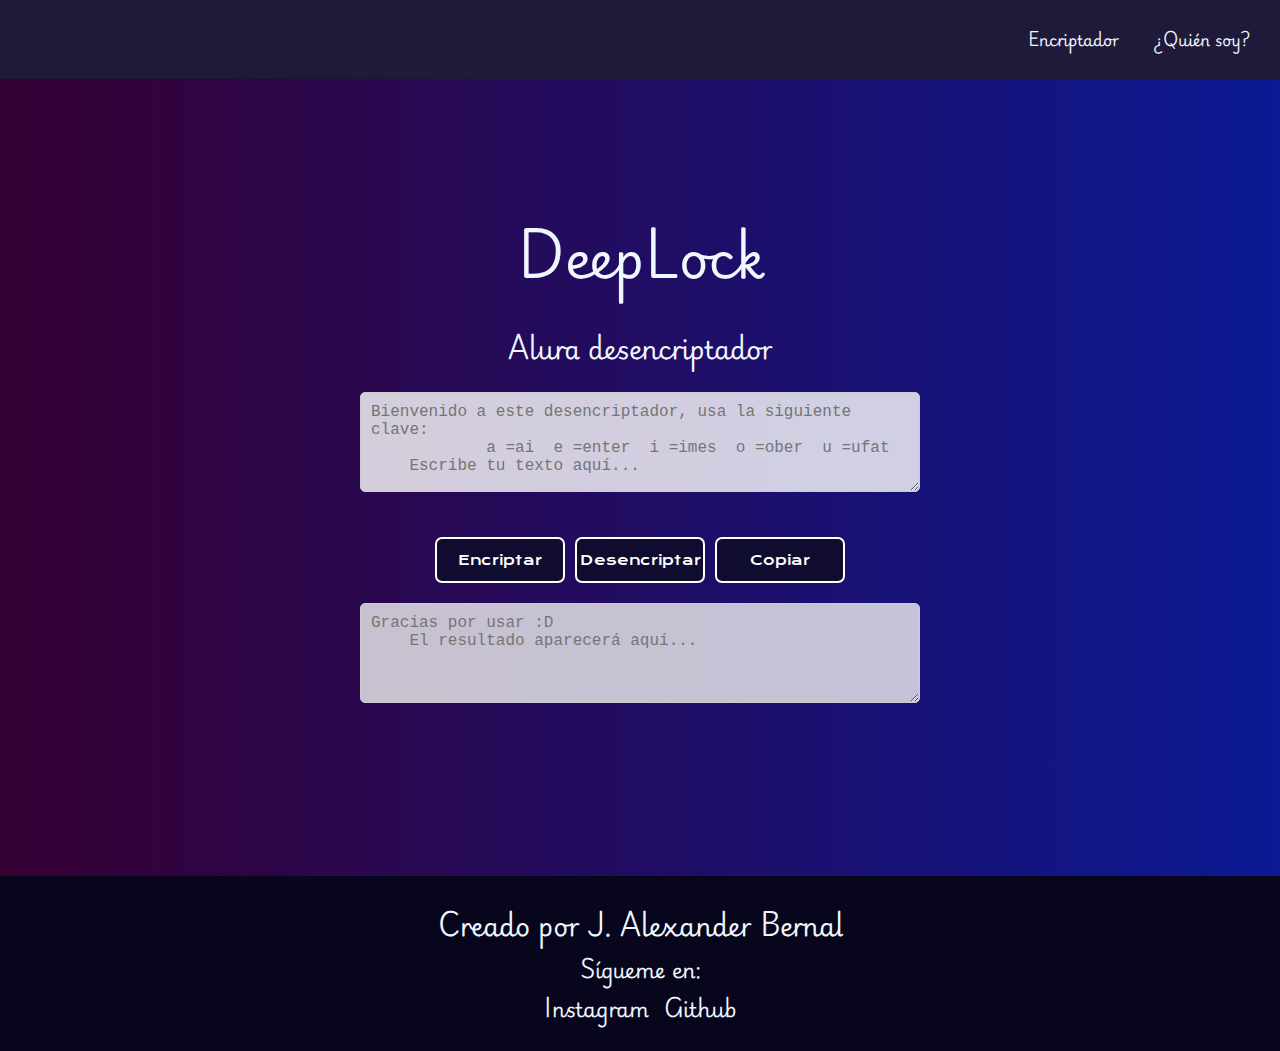
<file: index.html>
<!DOCTYPE html>
<html lang="es-mx">

<head>
    <meta charset="UTF-8">
    <meta name="viewport" content="width=device-width, initial-scale=1.0">
    <title>DeepLock</title>
    <link href="./styles.css" rel="stylesheet">
</head>

<body>
    <header>
        <nav class="Nav_Header">
            <a class="Header_Me" href="index.html">Encriptador</a>
            <a class="Header_Me" href="about.html">¿Quién soy?</a>
        </nav>
    </header>

    <main class="container">
        <section class="Texto_Presentacion">
            <div class="DeepLock_Tittle">
                <h1 class="Tittle"><strong>DeepLock</strong></h1>
            </div>
    
            <div class="Subtext__Format">
                <h2 class="Subtext">Alura desencriptador</h2>
            </div>
    
            <div class="container_input">
                <textarea id="inputText" class="text-input" placeholder="Bienvenido a este desencriptador, usa la siguiente clave:
            a =ai  e =enter  i =imes  o =ober  u =ufat
    Escribe tu texto aquí..."></textarea>
            </div>
    
            <div class="button_container">
                <button class="Bottons" onclick="encrypt()">Encriptar</button>
                <button class="Bottons" onclick="decrypt()">Desencriptar</button>
                <button class="Bottons" onclick="copyText()">Copiar</button>
            </div>
    
            <div class="container_input">
                <textarea id="outputText" class="text-output" readonly placeholder="Gracias por usar :D 
    El resultado aparecerá aquí..."></textarea>
            </div>
        </section>
    </main>

    <footer class="Footer">
        <p class="By">Creado por J. Alexander Bernal</p>
        <p class="Redes"> Sígueme en:</p>
        <div class="Footer_Links">
            <a class="Redes" href="https://www.instagram.com/alex_bernal23/">Instagram</a>
            <a class="Redes" href="https://github.com/EcoKnight">Github</a>
        </div>
    </footer>

<script src="app.js"></script>

</html>
</file>
<file: styles.css>
@import url('https://fonts.googleapis.com/css2?family=Playwrite+NG+Modern:wght@100..400&display=swap');
@import url('https://fonts.googleapis.com/css2?family=Krona+One&family=Playwrite+NG+Modern:wght@100..400&display=swap');

* {
    margin: 0;
    padding: 0;
    box-sizing: border-box;
}

body {
    background: -webkit-linear-gradient(to right, #360033, #0b1993); /* Chrome 10-25, Safari 5.1-6 */
    background: linear-gradient(to right, #360033, #0b1993); /* W3C, IE 10+/ Edge, Firefox 16+, Chrome 26+, Opera 12+, Safari 7+ */
    font-family: 'Krona One', sans-serif;
}

.Nav_Header {
    background: #1f1a39;
    display: flex;
    justify-content: flex-end;
    padding: 15px 20px; /* Incrementar tamaño */
    gap: 15px;
}

.Nav_Header a {
    color: aliceblue;
    font-size: 15px;
    font-family: "Playwrite NG Modern", cursive;
    text-decoration: none;
    padding: 10px; /* Añadir padding para mejorar el hover */
    border-radius: 5px; /* Suavizar los bordes */
    transition: background-color 0.3s ease, color 0.3s ease; /* Transiciones suaves */
}

.Nav_Header a:hover {
    background-color: #2f2857;
    color: #fff;
}

.container {
    display: flex;
    flex-direction: column;
    align-items: center;
    margin: 10%;
}

.Texto_Presentacion {
    width: 100%;
    max-width: 600px;
    text-align: center;
}

.DeepLock_Tittle, .Subtext__Format, .container_input {
    margin-bottom: 20px;
    text-align: center; /* Centra el texto */
}

.Tittle {
    color: aliceblue;
    font-size: 50px;
    font-family: "Playwrite NG Modern", cursive;
    text-align: center; /* Centra el texto */
}

.Subtext {
    color: aliceblue;
    font-size: 25px;
    font-family: "Playwrite NG Modern", cursive;
    text-align: center; /* Centra el texto */
}

.text {
    color: gray;
    font-size: 17px;
}

.button_container {
    display: flex;
    justify-content: center;
    gap: 10px;
    margin-bottom: 20px;
}

.Bottons {
    border: 2px solid #ffffff;
    background-color: #0f0c30;
    width: 130px;
    text-align: center;
    padding: 12px 0;
    border-radius: 7px;
    text-decoration: none;
    color: #ffffff;
    font-size: 14px;
    font-family: "Krona One", sans-serif;
}

.Bottons:hover {
    background-color: #24214d;
}

.By {
    color: aliceblue;
    font-size: 25px;
    font-family: "Playwrite NG Modern", cursive;
}

.Redes {
    color: aliceblue;
    font-size: 20px;
    font-family: "Playwrite NG Modern", cursive;
    text-decoration: none;
    text-align: center;
}

.Linkedin {
    color: #0e76a8;
    font-size: 20px;
    font-family: "Playwrite NG Modern", cursive;
    text-decoration: none;
    text-align: center;
}

.Linkedin:hover {
    color: #0b5a8a;
}

.text-input, .text-output {
    width: 100%;
    max-width: 600px;
    height: 100px;
    margin-bottom: 20px;
    padding: 10px;
    font-size: 16px;
    border-radius: 5px;
    border: 1px solid #ccc;
    background-color: rgba(255, 255, 255, 0.8); /* Transparencia */
    color: #333; /* Color del texto */
}

.text-output {
    background-color: rgba(240, 240, 240, 0.8); /* Transparencia */
}

.container_input {
    margin-bottom: 20px;
}

.AboutMeText {
    color: aliceblue;
    font-size: 45px;
    text-align: center;
    font-family: "Playwrite NG Modern", cursive;
}

.Texto_Presentacion {
    color: rgb(158, 158, 158);
    font-size: 17px;
    text-align: left;
    padding: 0 20px;
}

.Img_Me {
    display: flex;
    flex-direction: column;
    align-items: center;
}

.Img_Me img {
    max-width: 300px; /* Ajusta el tamaño máximo de la imagen */
    height: auto; /* Mantiene la proporción de la imagen */
    margin-bottom: 20px; /* Espacio debajo de la imagen */
}

.Footer {
    background-color: #08061d;
    padding: 24px;
    text-align: center;
    color: rgb(255, 255, 255);
    font-size: 12px;
}

.Footer_Links {
    display: flex;
    justify-content: center;
    gap: 15px;
}

.Content_Container {
    display: flex;
    justify-content: center;
    align-items: center; /* Alinea el contenido verticalmente */
    gap: 20px;
}

.Link_Container {
    display: flex;
    justify-content: center;
}
</file>
